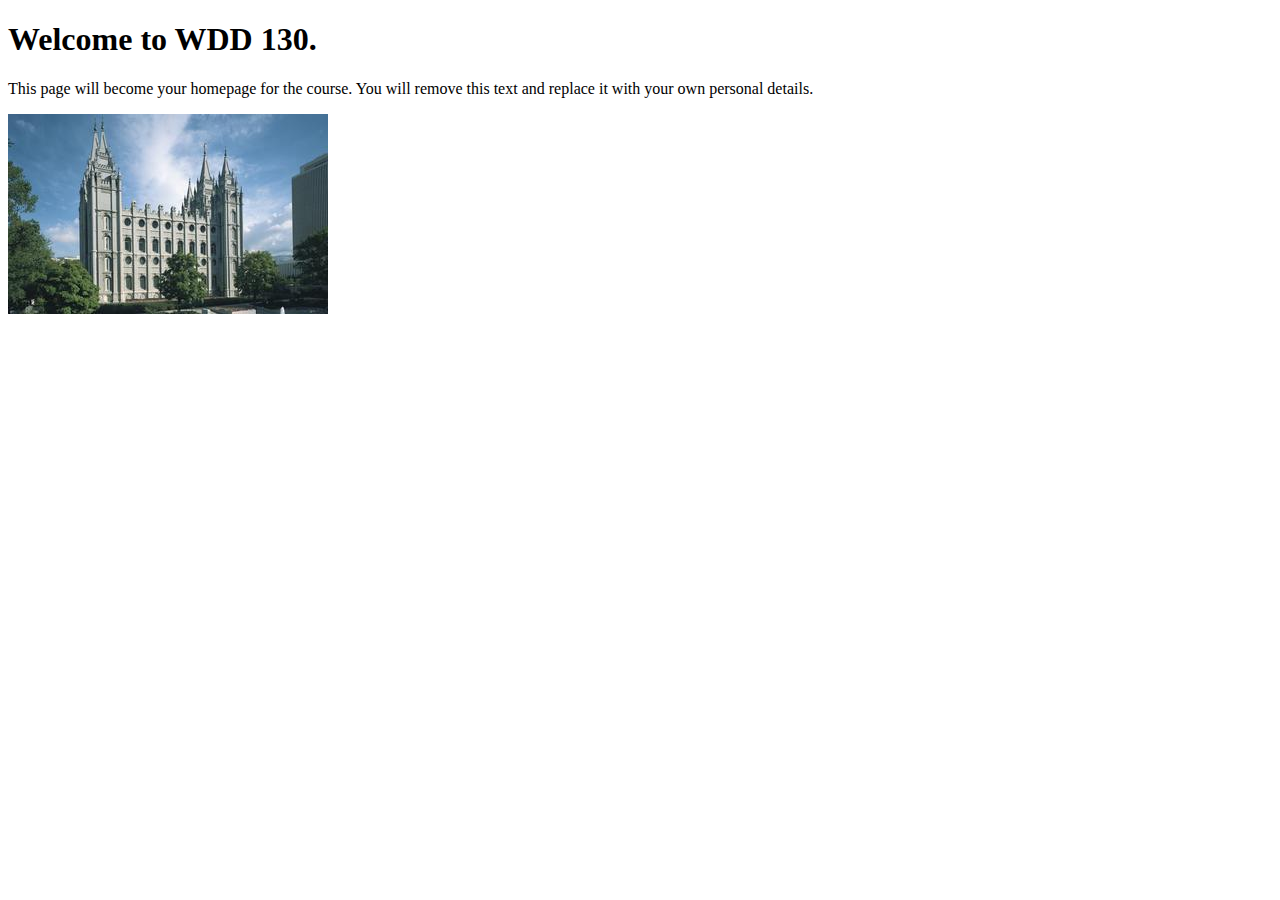
<file: index.html>
<!DOCTYPE html>
<html lang="en">
<head>
    <meta charset="UTF-8">
    <meta name="viewport" content="width=device-width, initial-scale=1.0">
    <title>WDD 130 | Personal Homepage</title>
</head>
<body>
    <h1>Welcome to WDD 130.</h1>
    <p>This page will become your homepage for the course. You will remove this text and replace it with your own personal details.</p>

    <img src="images/salt-lake-temple.jpg" alt="The Salt Lake Temple.">
</body>
</html>
</file>
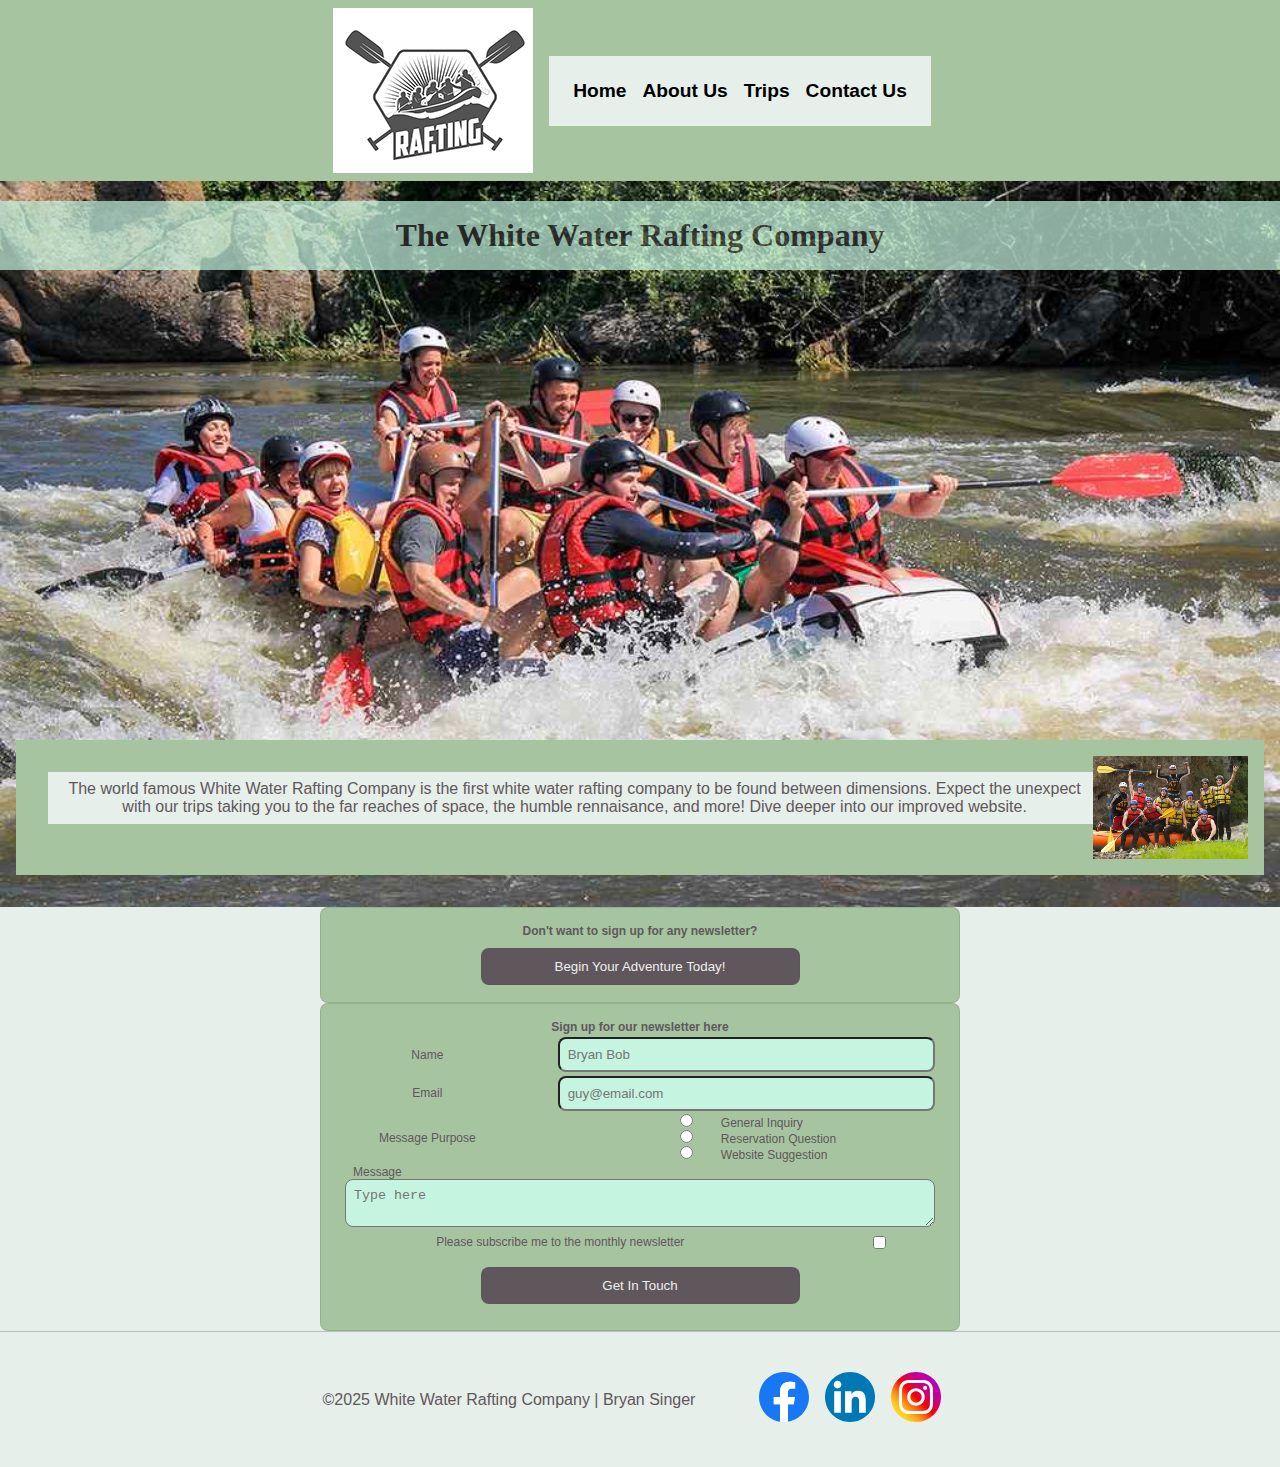
<file: wwr/index.html>
<!DOCTYPE html>
<html lang="en">

<head>
    <meta charset="UTF-8">
    <meta name="viewport" content="width=device-width, initial-scale=1.0">
    <meta name="description"
        content="Here, find at a glance all the necessary information about the White Water Rafting Company. This includes details on what to expect on your adventure, a history of the company and sport, and and further glimpses into the possibilities of rafting with the company.">
    <meta name="author" content="Bryan Singer">
    <link rel="stylesheet" href="styles/rafting.css">
    <title>About WWR</title>
</head>

<body>
    <header>
        <img src="images/wwr-logo.png" alt="The white water rafting site logo.">
        <nav>
            <a href="index.html">Home</a>
            <a href="about.html">About Us</a>
            <a href="trips.html">Trips</a>
            <a href="contact.html">Contact Us</a>
        </nav>
    </header>

    <main>
        <div class="hero">
            <img src="images/rafting-hero.jpg" alt="A group of happy whit ewater rafters">
            <h1>The White Water Rafting Company</h1>
            <article>
                <img src="images/rafting-smaller.jpg" alt="A happy white water rafting customer">
                <p>
                    The world famous White Water Rafting Company is the first white water rafting company to be found
                    between dimensions. Expect the unexpect with our trips taking you to the far reaches of space, the
                    humble rennaisance, and more! Dive deeper into our improved website.
                </p>
            </article>
        </div>
        <div class="submit">
            <form>
                <div class="form-item action">
                    <label for="action">Don't want to sign up for any newsletter?</label>
                    <button type="submit" formaction="trips.html">Begin Your Adventure Today!</button>
                </div>
            </form>
            <form>
                <div class="form-item title">
                    <label for="title">Sign up for our newsletter here</label>
                </div>
                <div class="form-item column2">
                    <label for="fullname">Name</label>
                    <input type="text" id="fullname" name="fullname" placeholder="Bryan Bob" required>
                </div>

                <div class="form-item column2">
                    <label for="useremail">Email</label>
                    <input type="email" id="useremail" name="useremail" placeholder="guy@email.com" required>
                </div>

                <div class="form-item column2 rows">
                    <label class="purpose">Message Purpose</label>
                    <div class="selections">
                        <div id="one">
                            <input type="radio" id="inquiry" name="purpose" value="General Inquiry">
                            <label for="inquiry">General Inquiry</label>
                        </div>
                        <div id="two">
                            <input type="radio" id="question" name="purpose" value="Reservation Question">
                            <label for="question">Reservation Question</label>
                        </div>
                        <div id="three">
                            <input type="radio" id="suggestion" name="purpose" value="Website Suggestion">
                            <label for="suggestion">Website Suggestion</label>
                        </div>
                    </div>
                </div>

                <div class="form-item textarea">
                    <label for="feedback">Message</label>
                    <textarea id="feedback" name="feedback" rows="2" placeholder="Type here"></textarea>
                </div>

                <div class="form-item column1">
                    <label for="subscribe">Please subscribe me to the monthly newsletter</label>
                    <input type="checkbox" id="subscribe" name="subscribe">
                </div>

                <button type="submit">Get In Touch</button>

            </form>
        </div>
    </main>

    <footer>
        <p>&copy;2025 White Water Rafting Company | Bryan Singer</p>
        <nav class="socialmedia">
            <a href="https://facebook.com">
                <img src="images/facebook-logo.svg" alt="Facebook Icon">
            </a>
            <a href="https://linkedin.com">
                <img src="images/linkedin-logo.svg" alt="LinkedIn Icon">
            </a>
            <a href="https://instagram.com">
                <img src="images/insta-logo.svg" alt="Instagram Icon">
            </a>
        </nav>
    </footer>
</body>

</html>
</file>
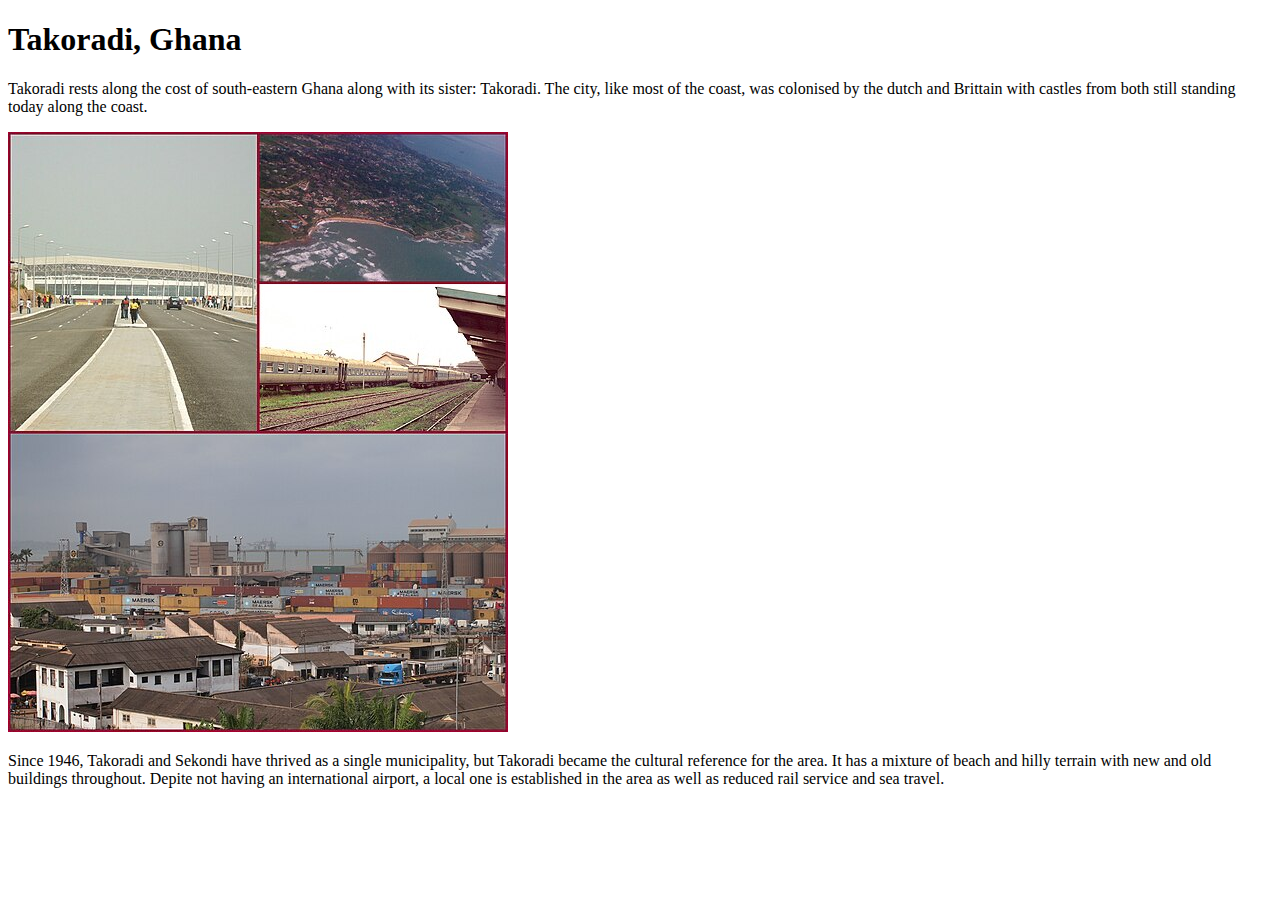
<file: week01/favorite-city.html>
<!DOCTYPE html>
<html lang="en">

<head>
    <meta charset="UTF-8">
    <meta name="viewport" content="width=device-width, initial-scale=1.0">
    <title>My Favorite City</title>
</head>

<body>
    <h1>Takoradi, Ghana</h1>
    <p>Takoradi rests along the cost of south-eastern Ghana along with its sister: Takoradi. The city, like most of the
        coast, was colonised by the dutch and Brittain with castles from both still standing today along the coast.</p>
    <img src="../images/sekondi-takoradi-life.jpg"
        alt="Four pictures depicting an arterial roadway, aerial coastal view, train station, and sprawling residential housing with industrial storage in the background.">
    <p>Since 1946, Takoradi and Sekondi have thrived as a single municipality, but Takoradi became the cultural
        reference for the area. It has a mixture of beach and hilly terrain with new and old buildings throughout.
        Depite not having an international airport, a local one is established in the area as well as reduced rail
        service and sea travel.</p>
</body>

</html>
</file>
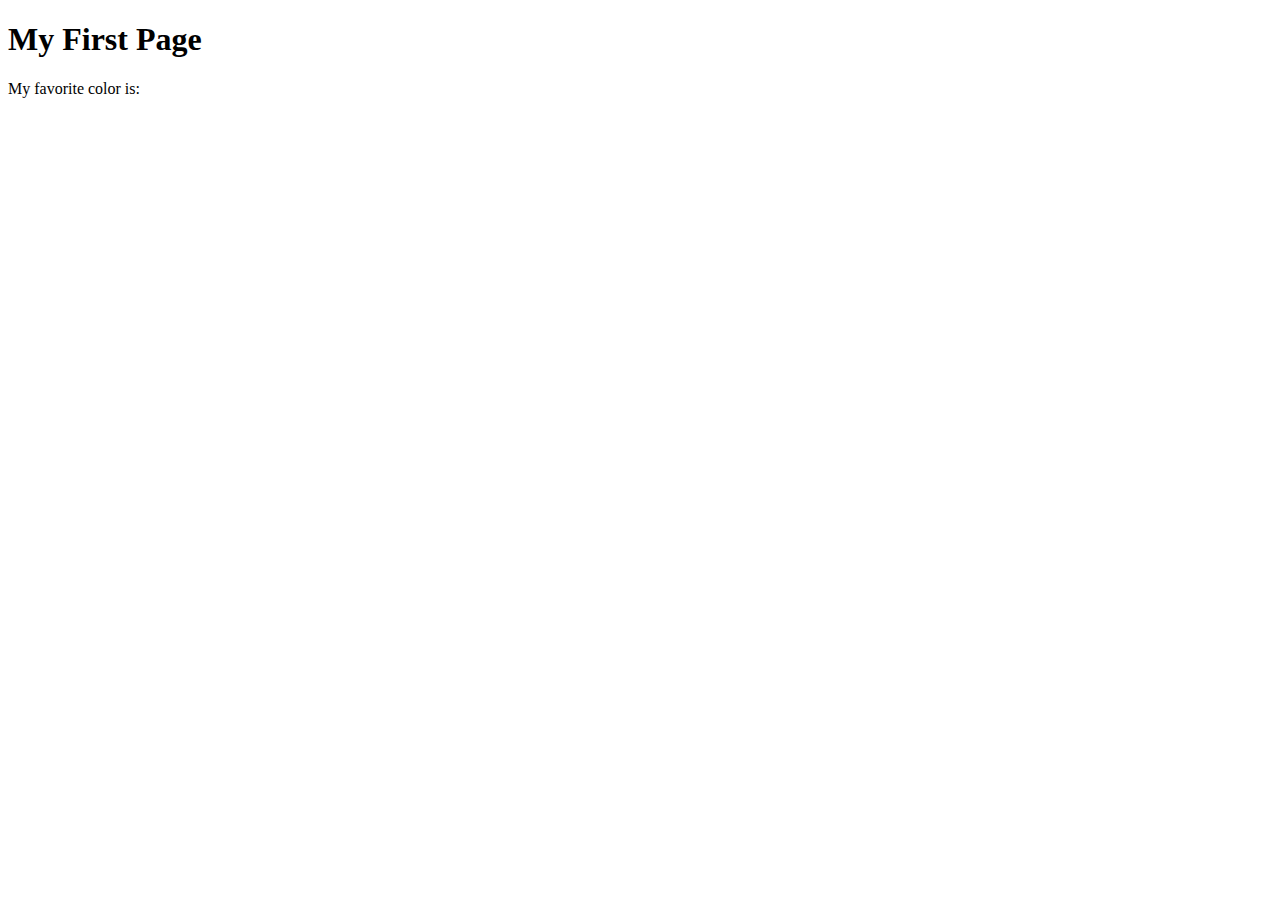
<file: week01/first-page.html>
<!DOCTYPE html>
<html lang="en">
<head>
    <meta charset="UTF-8">
    <meta name="viewport" content="width=device-width, initial-scale=1.0">
    <title>My First Page</title>
</head>
<body>
    <h1>My First Page</h1>
    <p>My favorite color is: </p>
</body>
</html>
</file>
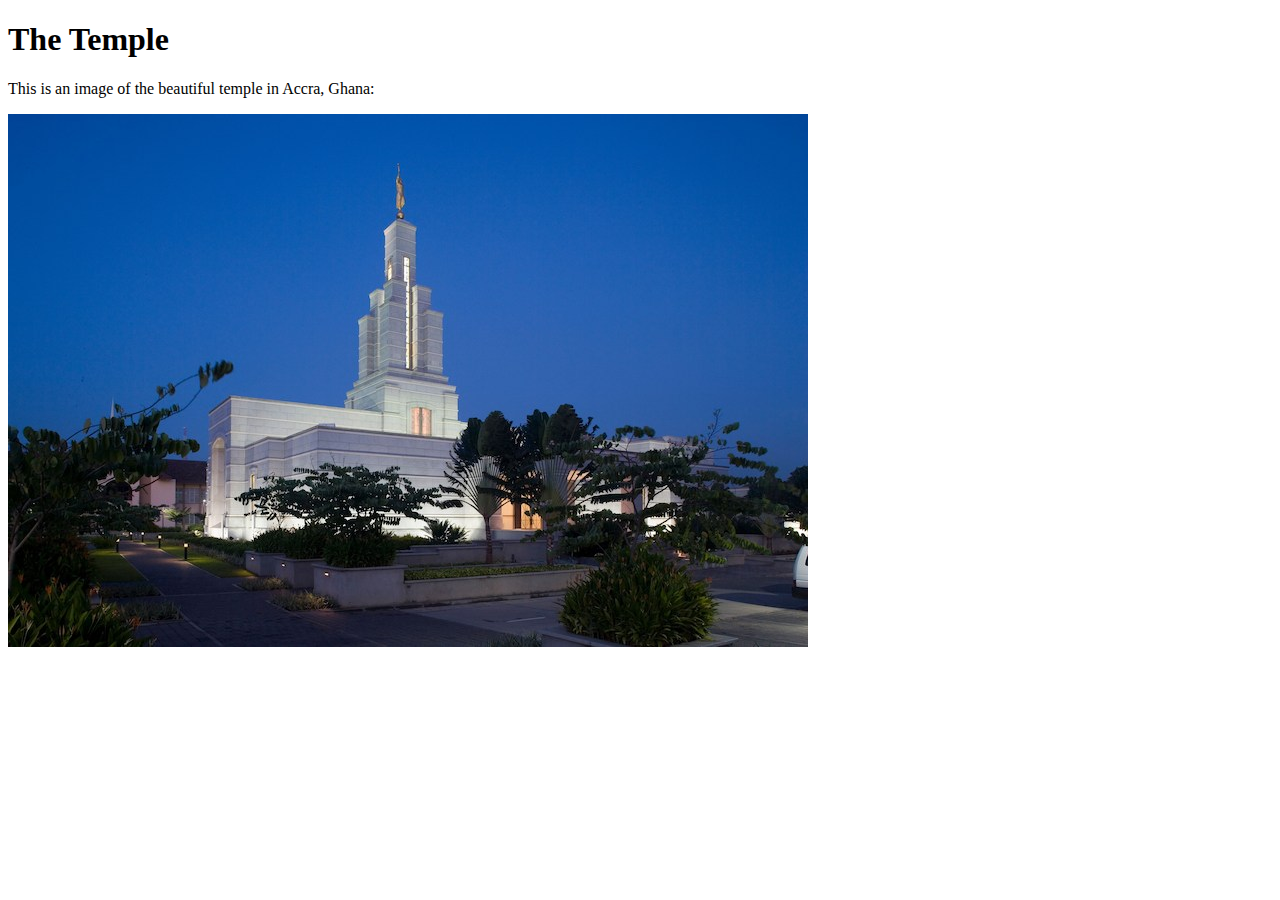
<file: week01/images-solution.html>
<!DOCTYPE html>
<html lang="en">
<head>
    <meta charset="UTF-8">
    <meta name="viewport" content="width=device-width, initial-scale=1.0">
    <title>Temple Image</title>
</head>
<body>
    <h1>The Temple</h1>
    <p>This is an image of the beautiful temple in Accra, Ghana:</p>
    <img src="images/temple-small.jpg" alt="The Accra Ghana Temple">
    
</body>
</html>
</file>
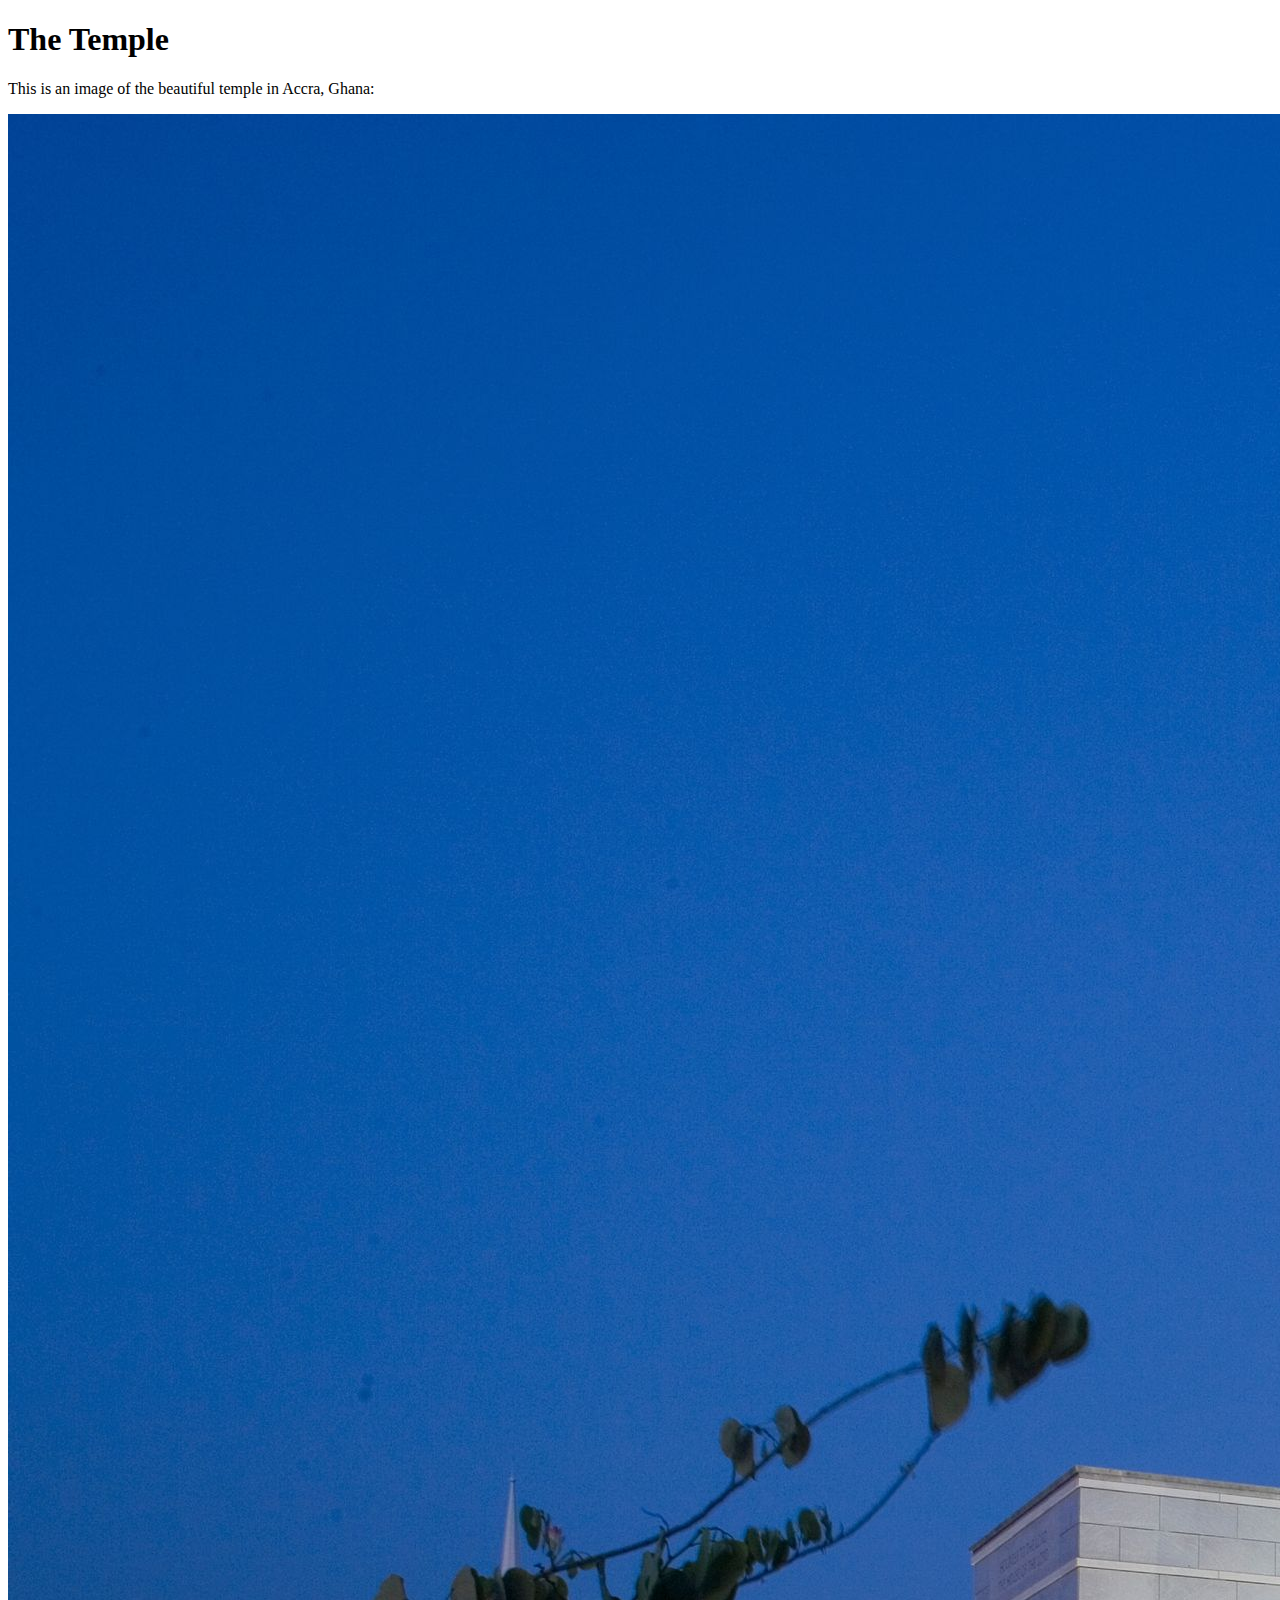
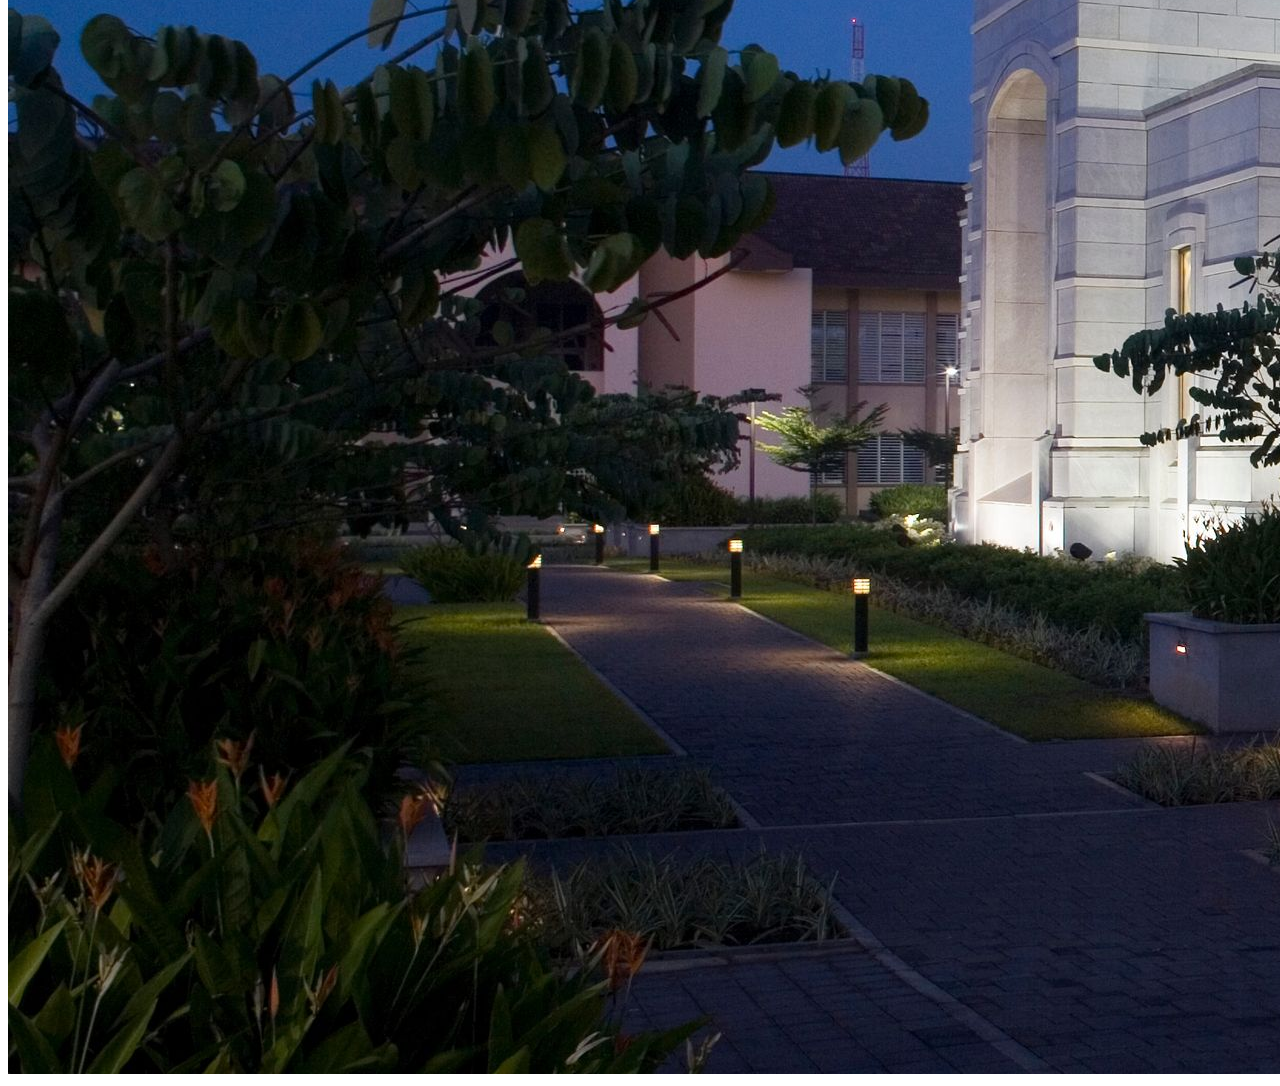
<file: week01/images.html>
<!DOCTYPE html>
<html lang="en">
<head>
    <meta charset="UTF-8">
    <meta name="viewport" content="width=device-width, initial-scale=1.0">
    <title>Temple Image</title>
</head>
<body>
    <h1>The Temple</h1>
    <p>This is an image of the beautiful temple in Accra, Ghana:</p>
    <img src="images/temple-large.jpeg" alt="The Accra Ghana Temple">
    
</body>
</html>
</file>
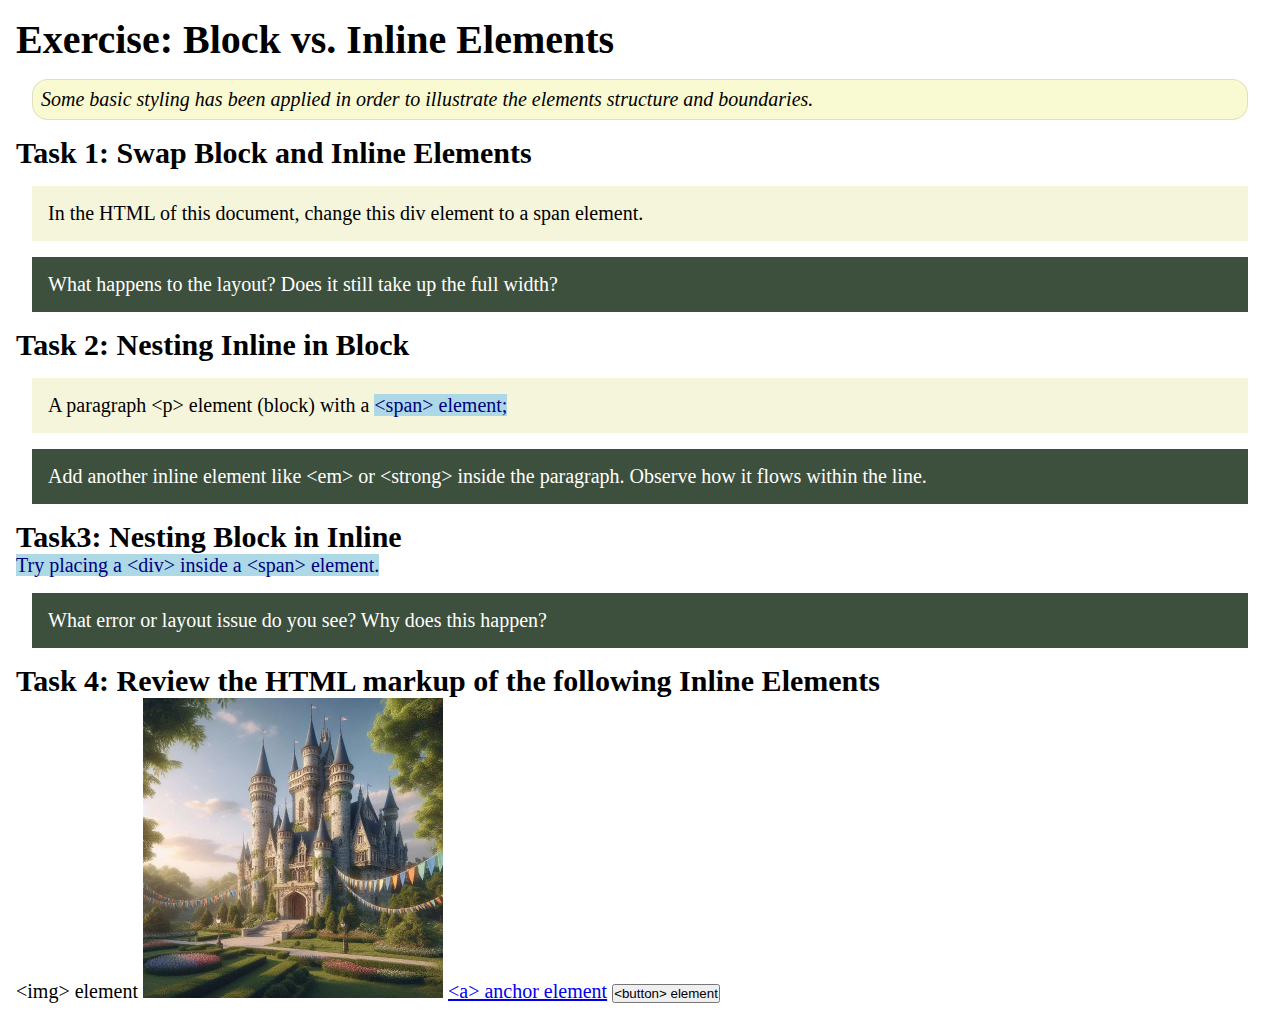
<file: week02/block-vs-inline.html>
<!DOCTYPE html>
<html lang="en">

<head>
    <meta charset="UTF-8">
    <meta name="viewport" content="width=device-width, initial-scale=1.0">
    <title>Exercise: Block vs. Inline Elements</title>
    <link rel="stylesheet" href="styles/block-vs-inline.css">
</head>

<body>
    <main>
        <h1>Exercise: Block vs. Inline Elements</h1>
        <p class="note">Some basic styling has been applied in order to illustrate the elements structure and
            boundaries.</p>

        <h2>Task 1: Swap Block and Inline Elements</h2>
        <div>In the HTML of this document, change this div element to a span element.</div>

        <p class="question">What happens to the layout? Does it still take up the full width?</p>

        <h2>Task 2: Nesting Inline in Block</h2>
        <p>A paragraph &lt;p&gt; element (block) with a <span>&lt;span&gt; element;</span></p>
        <p class="question">Add another inline element like &lt;em&gt; or &lt;strong&gt; inside the paragraph. Observe
            how it flows within the line.</p>

        <h2>Task3: Nesting Block in Inline</h2>
        <span>Try placing a &lt;div&gt; inside a &lt;span&gt; element.</span>
            <p class="question">What error or layout issue do you see? Why does this happen?</p>


            <h2>Task 4: Review the HTML markup of the following Inline Elements</h2>
        &lt;img&gt; element
        <img src="images/castle.webp" alt="placeholder image (images are inline)" width="300" height="300">
        <a href="https://churchofjesuschrist.org">&lt;a&gt; anchor element</a>
        <button type="button">&lt;button&gt; element</button>
    </main>
</body>

</html>
</file>
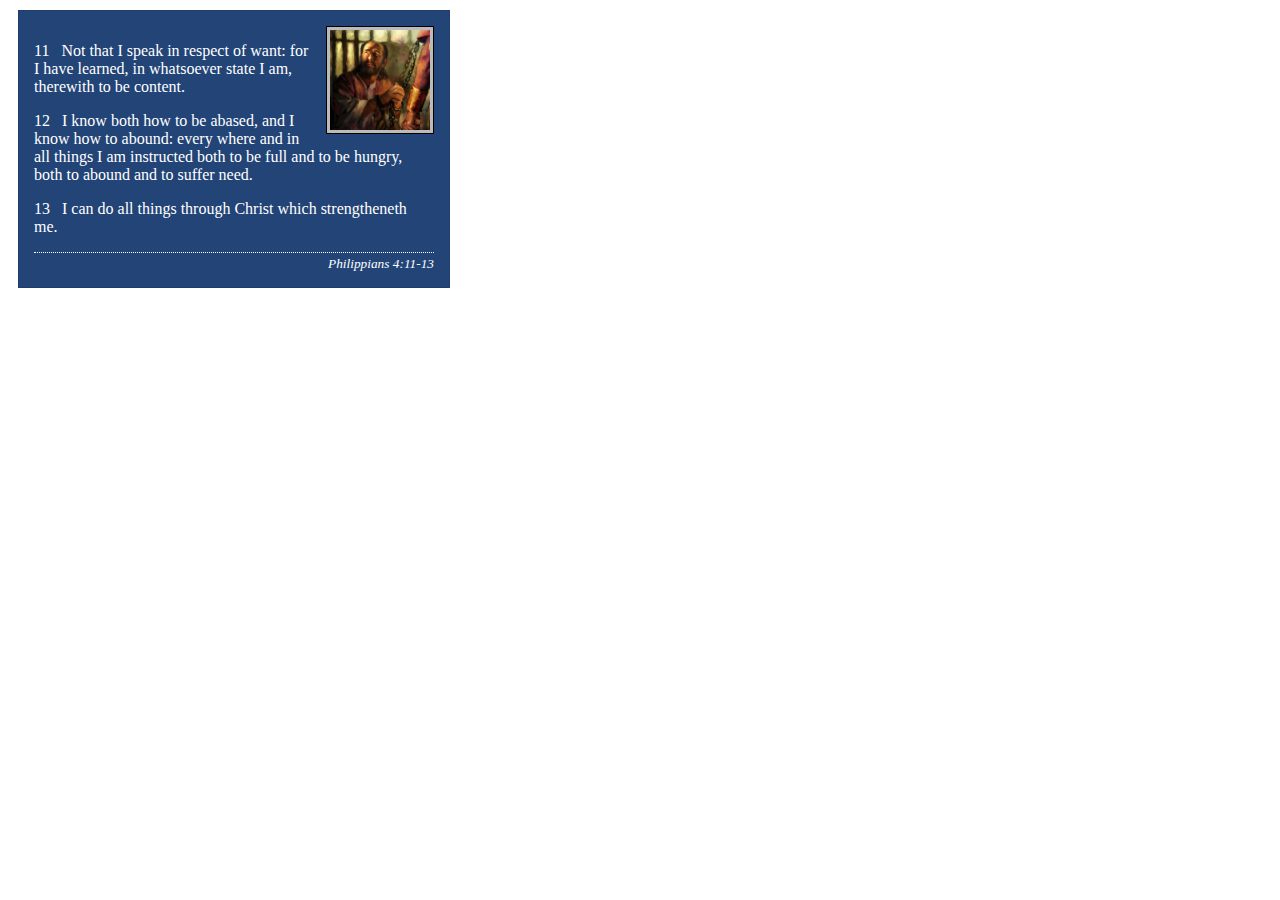
<file: week02/box-model-solution.html>
<!DOCTYPE html>
<html lang="en">
<head>
    <meta charset="UTF-8">
    <meta name="viewport" content="width=device-width, initial-scale=1.0">
    <title>Box Model Activity</title>
    <link rel="stylesheet" href="styles/box-model-solution.css">
</head>
<body>
    <main>
        <div class="callout">
            <img src="images/apostle-paul-imprisoned.webp" alt="Paul the Apostle - Imprisoned in Rome" width="200" height="200">
            <blockquote>
                <p>11 &nbsp; Not that I speak in respect of want: for I have learned, in whatsoever state I am, therewith to be content.</p>
                <p>12 &nbsp; I know both how to be abased, and I know how to abound: every where and in all things I am instructed both to be full and to be hungry, both to abound and to suffer need.</p>
                <p>13 &nbsp; I can do all things through Christ which strengtheneth me.</p>
            </blockquote>
            <cite>Philippians 4:11-13</cite>
        </div>
    </main>
</body>
</html>
</file>
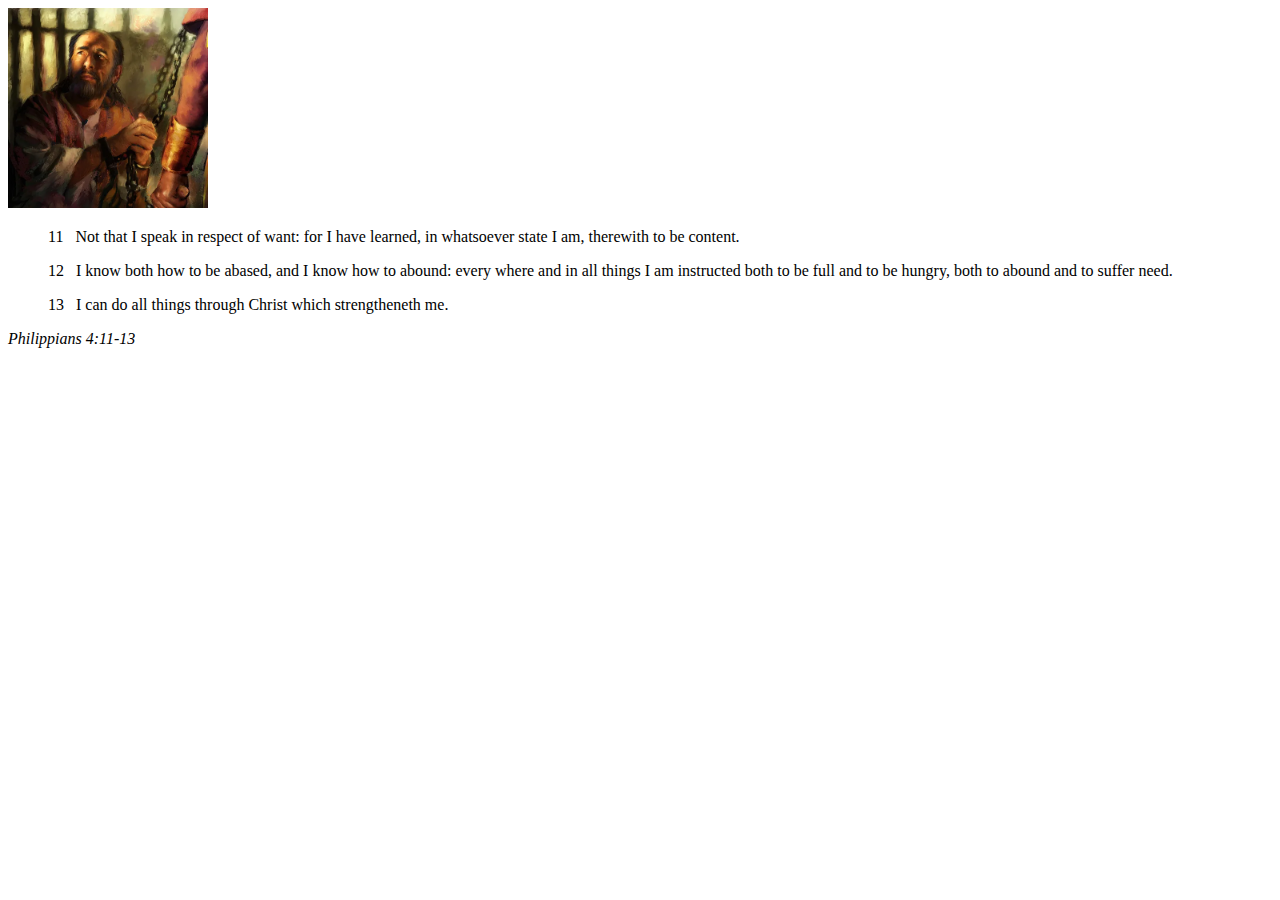
<file: week02/box-model.html>
<!DOCTYPE html>
<html lang="en">
<head>
    <meta charset="UTF-8">
    <meta name="viewport" content="width=device-width, initial-scale=1.0">
    <title>Box Model Activity</title>
</head>
<body>
    <main>
        <div class="callout">
            <img src="images/apostle-paul-imprisoned.webp" alt="Paul the Apostle - Imprisoned in Rome" width="200" height="200">
            <blockquote>
                <p>11 &nbsp; Not that I speak in respect of want: for I have learned, in whatsoever state I am, therewith to be content.</p>
                <p>12 &nbsp; I know both how to be abased, and I know how to abound: every where and in all things I am instructed both to be full and to be hungry, both to abound and to suffer need.</p>
                <p>13 &nbsp; I can do all things through Christ which strengtheneth me.</p>
            </blockquote>
            <cite>Philippians 4:11-13</cite>
        </div>
    </main>
</body>
</html>
</file>
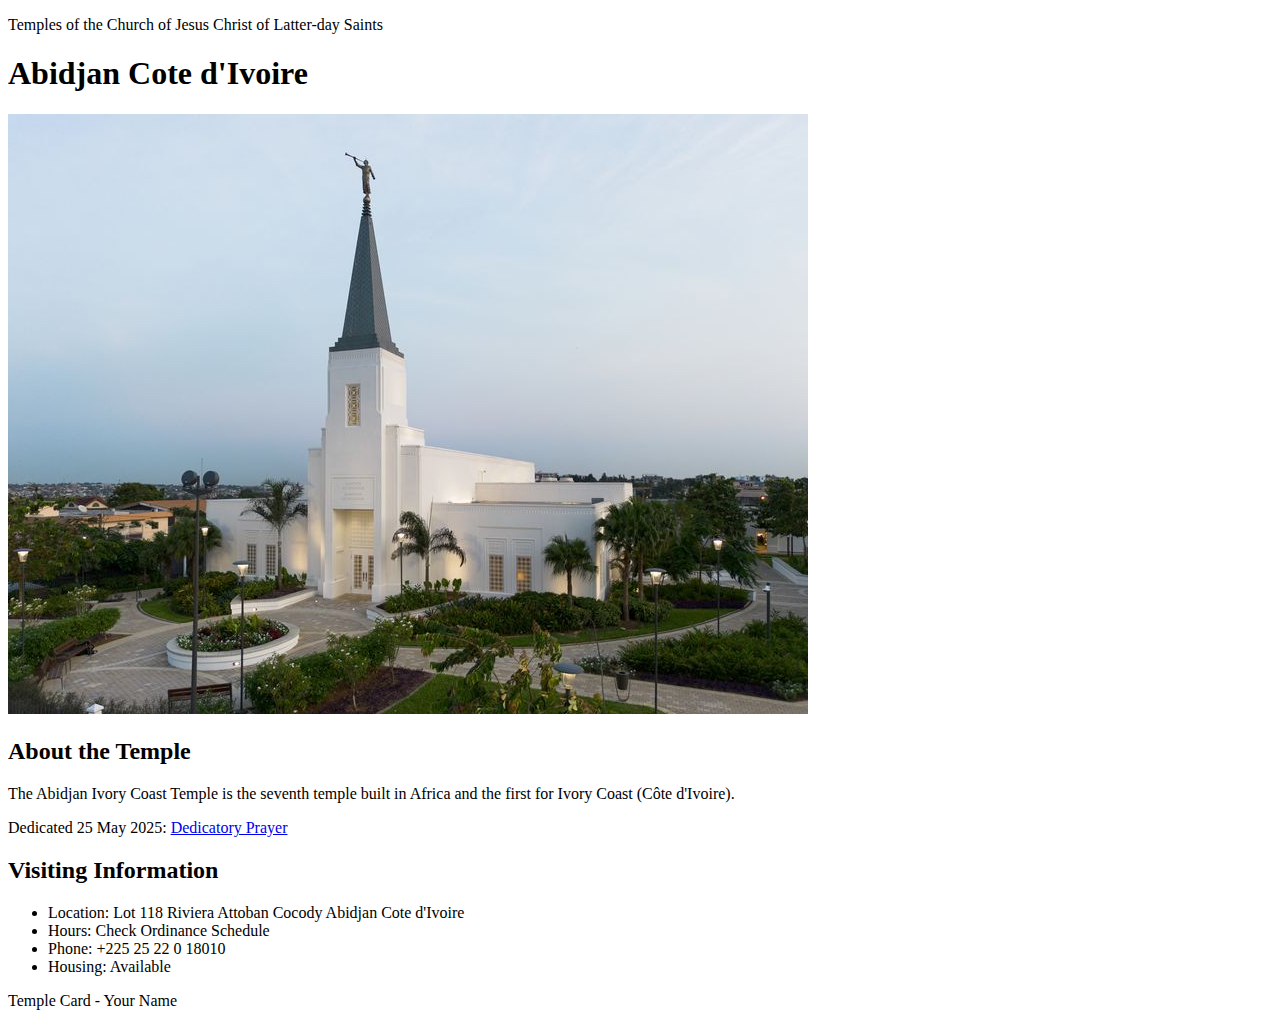
<file: week02/temple.html>
<!DOCTYPE html>
<html lang="en">

<head>
    <meta charset="UTF-8">
    <meta name="viewport" content="width=device-width, initial-scale=1.0">
    <title>Temple Card - Abidjan Cote d'Ivoire</title>
</head>

<body>
    <header>
        <p>Temples of the Church of Jesus Christ of Latter-day Saints</p>
    </header>
    <main>
        <h1>Abidjan Cote d'Ivoire</h1>
        <picture>
            <img src="images/abidjan-ivory-coast.jpeg" alt="Abidjan Cote d'Ivoire Temple">
        </picture>
        <section>
            <h2>About the Temple</h2>
            <p>The Abidjan Ivory Coast Temple is the seventh temple built in Africa and the first for Ivory Coast (Côte
                d'Ivoire).</p>
            <p>Dedicated 25 May 2025: <a
                    href="https://www.churchofjesuschrist.org/temples/dedicatory-prayer/abidjan-ivory-coast-temple/2025-05-25?lang=eng"
                    target="_blank" rel="noopener noreferrer">Dedicatory Prayer</a></p>
        </section>
        <section>
            <h2>Visiting Information</h2>
            <ul>
                <li>Location: Lot 118 Riviera Attoban Cocody Abidjan Cote d'Ivoire</li>
                <li>Hours: Check Ordinance Schedule</li>
                <li>Phone: +225 25 22 0 18010</li>
                <li>Housing: Available</li>
            </ul>
        </section>
    </main>
    <footer>
        <p>Temple Card - Your Name</p>
    </footer>
</body>

</html>
</file>
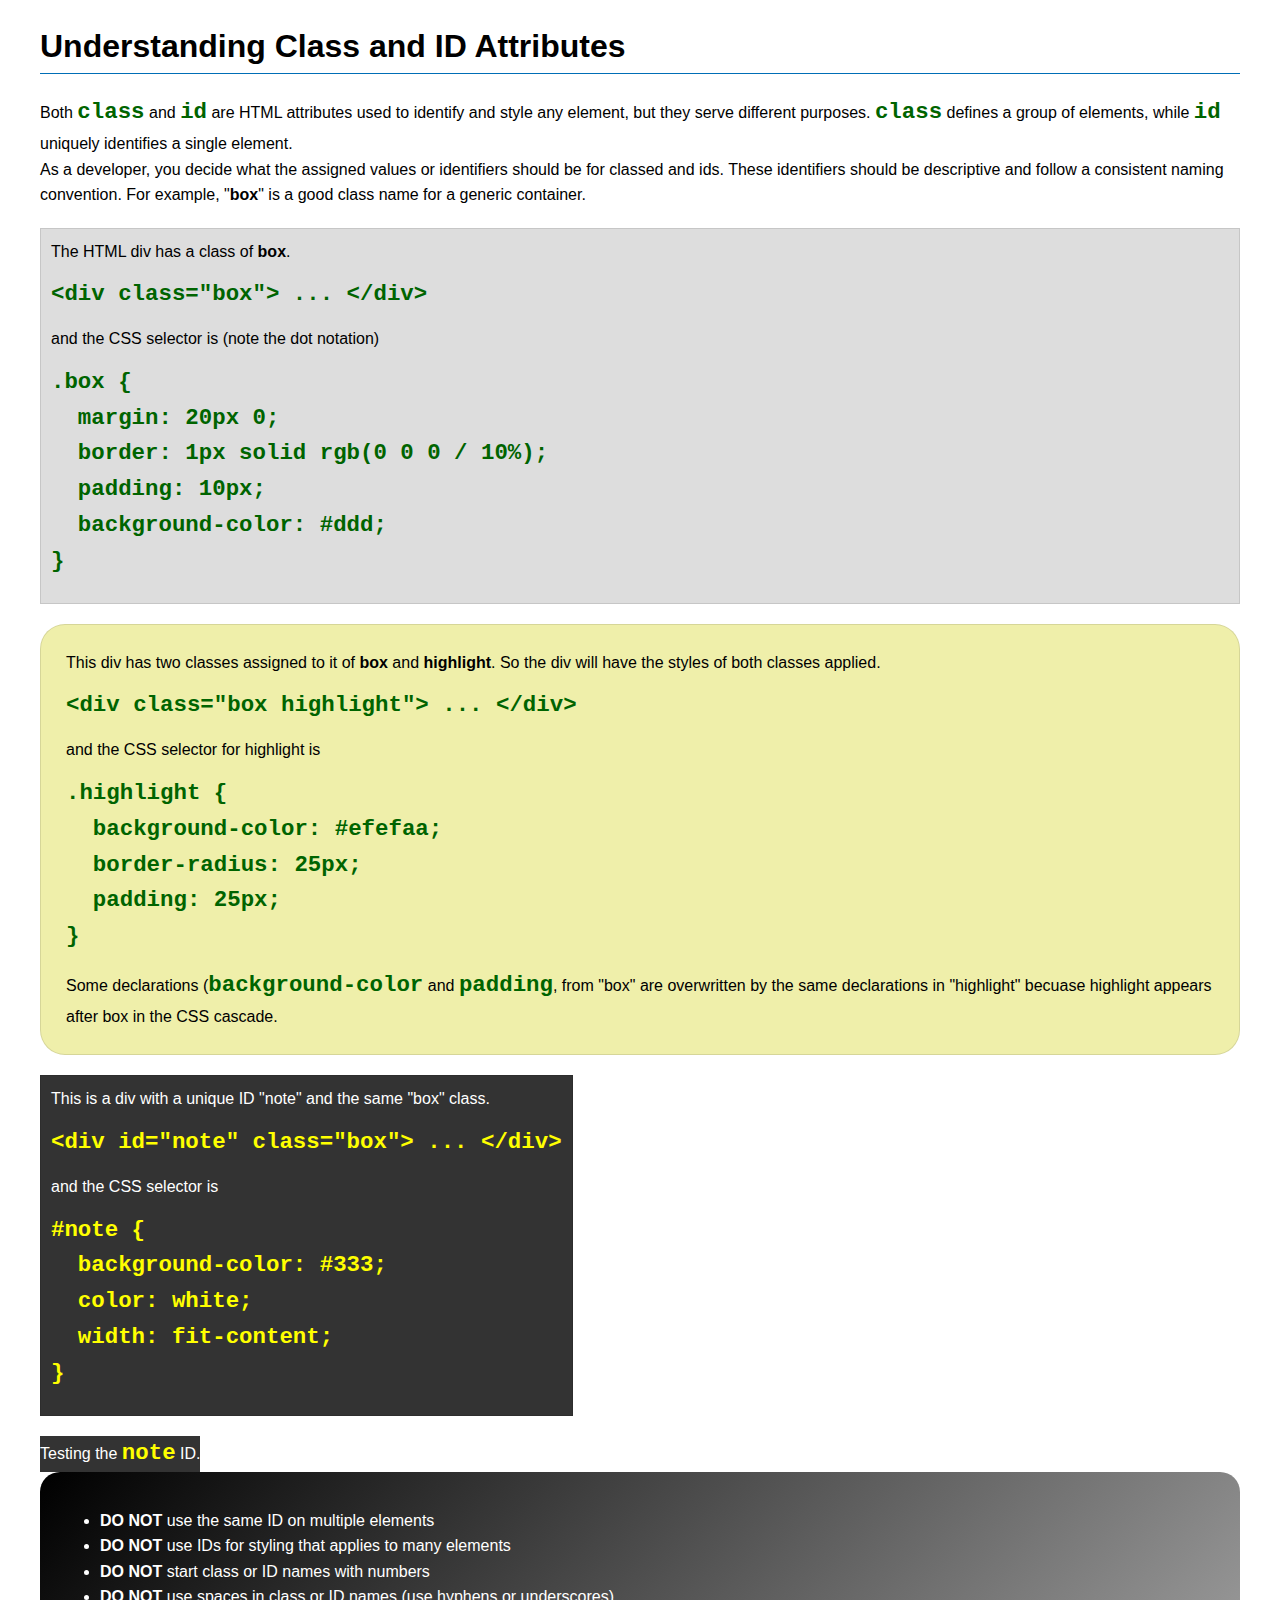
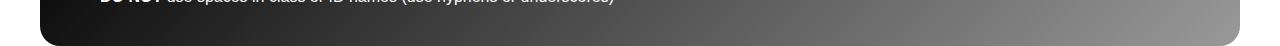
<file: week03/class-and-id.html>
<!DOCTYPE html>
<html lang="en">

<head>
    <meta charset="UTF-8">
    <meta name="viewport" content="width=device-width, initial-scale=1.0">
    <title>Class vs ID Attributes</title>
    <link rel="stylesheet" href="styles/class-and-id.css">
</head>

<body>
    <h1>Understanding Class and ID Attributes</h1>
    <p>Both <code>class</code> and <code>id</code> are HTML attributes used to identify and style any element, but they
        serve different purposes. <code>class</code> defines a group of elements, while <code>id</code> uniquely
        identifies a single element.</p>
    <p>As a developer, you decide what the assigned values or identifiers should be for classed and ids. These
        identifiers should be
        descriptive and follow a consistent naming convention. For example, "<strong>box</strong>" is a good class name
        for a generic container.</p>
    <div class="box">
        <p>The HTML div has a class of <strong>box</strong>.</p>
        <pre><code class="html">&lt;div class="box"&gt; ... &lt;/div&gt;</code></pre>
        and the CSS selector is (note the dot notation)
        <pre><code class="css">.box {
  margin: 20px 0;
  border: 1px solid rgb(0 0 0 / 10%);
  padding: 10px;
  background-color: #ddd; 
}</code></pre>
    </div>

    <div class="box highlight">
        <p>This div has two classes assigned to it of <strong>box</strong> and <strong>highlight</strong>. So the div
            will have the styles of both classes applied.</p>
        <pre><code class="html">&lt;div class="box highlight"&gt; ... &lt;/div&gt;</code></pre>
        and the CSS selector for highlight is
        <pre><code class="css">.highlight {
  background-color: #efefaa;
  border-radius: 25px;
  padding: 25px;
}</code></pre>
<p>Some declarations (<code>background-color</code> and <code>padding</code>, from "box" are overwritten by the same declarations in "highlight" becuase highlight appears after box in the CSS cascade.</p>
    </div>

    <div id="note" class="box">
        <p>This is a div with a unique ID "note" and the same "box" class.</p>
        <pre><code class="html">&lt;div id="note" class="box"&gt; ... &lt;/div&gt;</code></pre>
        and the CSS selector is
        <pre><code class="css">#note {
  background-color: #333;
  color: white;
  width: fit-content;
}</code></pre>
    </div>

    <div id="note">
        <p>Testing the <code>note</code> ID.</p>
    </div>

    <section id="best-practice">
        <ul>
            <li><strong>DO NOT</strong> use the same ID on multiple elements</li>
            <li><strong>DO NOT</strong> use IDs for styling that applies to many elements</li>
            <li><strong>DO NOT</strong> start class or ID names with numbers</li>
            <li><strong>DO NOT</strong> use spaces in class or ID names (use hyphens or underscores)</li>
        </ul>
    </section>




</body>

</html>
</file>
<file: wwr/styles/rafting.css>
:root {
    --primary-color: #C5F4E0;
    --secondary-color: #A7C4A0;
    --accent1-color: #60575c;
    --accent2-color: #C5F4E0;
    --heading-font: "Times New Roman", "Georgia", serif;
    --body-font: Arial, Helvetica, sans-serif;
}

* {
    margin: 0;
    padding: 0;
    box-sizing: border-box;
    background-color: #E6EFE9;
    color: var(--accent1-color);
}

body {
    min-width: 1029px;
}

header, nav, p, section, article {
    margin: 16px;
    padding: 8px;
}

header {
    background-color: var(--secondary-color);
    /* color: var(--accent2-color); */
    display: flex;
    align-items: center;
    justify-content: center;
}

nav {
    padding: 1rem;
    display: grid;
    grid-template-columns: auto auto auto auto auto;
    align-items: center;
}

nav a {
    padding: 0.5rem;
    text-decoration: none;
    font-size: 1.2rem;
    font-weight: 700;
    color: #000;
}


body {
    font-family: var(--body-font);
    color: var(--accent1-color);
}

header, main, footer {
    /* width: 840px; */
    margin: 0 auto;
}

.hero {
    position: relative;
}

.hero img {
    display: block;
    width: 100%;
    height: auto;
}

h1, h2 {
    font-family: var(--heading-font);
    color: var(--accent1-color);
    text-align: center;
}

.hero h1 {
    position: absolute;
    top: 20px;
    width: 100%;
    padding: 16px;
    text-align: center;
    opacity: 0.7;
    background-color: var(--accent2-color);
    color: #333;
}


.hero article {
    position: absolute;
    right: 0;
    bottom: 16px;
    width: auto;
    padding: 16px;
    text-align: center;
    background-color: var(--secondary-color);
    color: #000;
}

.hero article img {
    position: relative;
    float: right;
    width: auto;
    height: 103.2px;
}

/* .hero button {
    background-color: var(--accent1-color);
    color: #eee;
    padding: 10px 24px;
    border-radius: 8px;
    border: 1px solid #5555;
} */

#history {
    position: relative;
    border: 1px solid rgb(0 0 0 / 0.2);
    padding: 10px;
    height: auto;
    margin: 8px 4px;
    background-color: var(--secondary-color);
}

#history .body1 {
    position: absolute;
    top: 0;
    bottom: 0;
    width: auto;
    padding: 8px 0;
    display: flex;
    align-items: center;
    justify-content: space-around;
    text-wrap: wrap;
    background: transparent;
}

#history .body1 p {
    background: transparent;
    display: grid;
    width: auto;
    height: 100%;
    align-items: center;
}

#history .body1 .one {
    margin-right: 25%;
}

#history .body1 .two {
    margin-left: 25%;
}

#history h2 {
    display: flex;
    justify-content: center;
    margin: 10px 0;
    background-color: transparent;
}

#history img {
    display: block;
    border: 5px solid var(--accent1-color);
    height: 100%;
    margin-left: auto;
    margin-right: auto;
    width: auto;
    text-align: center;
}

#adventure {
    position: relative;
    border: 1px solid rgb(0 0 0 / 0.2);
    height: auto;
    margin: 8px 4px;
    padding: 16px;
}

#adventure h2 {
    display: grid;
    justify-content: center;
    padding: 16px;
}

#adventure form {
    text-decoration: none;
    border: none;
    text-align: center;
}

#adventure label {
    font-weight: 1000;
}

/* #adventure button {
    background-color: var(--accent1-color);
    color: #eee;
    padding: 10px 24px;
    margin: 10px 25%;
    border-radius: 8px;
    border: 1px solid #5555;
    width: 50%;
} */

#adventure button:hover {
    background-color: var(--secondary-color);
    box-shadow: 0 8px 16px 0 rgba(0, 0, 0, 0.6);
    color: #000;
}

#images {
    display: grid;
    justify-content: space-around;
    grid-template-columns: 1fr 1fr 1fr 1fr 1fr;
}

figure {
    display: grid;
    justify-content: center;
    height: 100%;
}

#images img {
    height: 100px;
    width: auto;
    margin: 0 25%;
}

figcaption {
    width: 100%;
    text-align: center;
}

.socialmedia a {
    text-decoration: none;
}

.socialmedia a img {
    width: 50px;
    height: auto;
}

.contact {
    margin: 2rem;
}

.contact h1 {
    text-align: center;
    margin: 1rem;
    padding-bottom: 20px;
}

.contact p {
    text-align: center;
    padding: 0;
}

.submit {
    display: grid;
    grid-template-columns: 1fr auto qfr;
    grid-template-rows: 6rem auto;
}

.submit .map {
    width: 50%;
    height: 20rem;
}

.map iframe {
    align-items: start;
    width: 100%;
    height: 100%;
}

label, input, form, .form-item, .selections, #one, #two, #three, .action {
    background-color: var(--secondary-color);
}

form, .submit form {
    width: 50%;
    margin: 0 auto;
    padding: 1rem 0;
    border: 1px solid rgb(0 0 0 / 0.1);
    border-radius: 0.5rem;
    font-size: .75rem;
}

.form-item {
    display: grid;
    align-items: center;
}

.form-item p {
    display: flex;
    margin: 0;
    padding: 0;
    align-content: center;
    text-align: left;
}

.action {
    font-weight: 800;
    width: 100%;
}

.title {
    font-weight: 800;
}

.column1 {
    grid-template-columns: 3fr 1fr;
    margin: 0.5rem 0;
}

.column2 {
    grid-template-columns: 1fr 2fr;
    margin: 0.2rem 0;
}

.hero form {
    position: absolute;
    background-color: var(--accent2-color);
    padding: 1rem;
    width: 25%;
    bottom: 10px;
    right: 15px;
    text-align: center;
}

label {
    text-align: center;
    grid-column: 1;
}

.textarea label {
    text-align: left;
    margin-left: 2rem;
}

input, textarea {
    background-color: var(--accent2-color);
    padding: 0.5rem;
    border-radius: 0.5rem;
    align-items: center;
    margin: 0 1.5rem;
}

button {
    background-color: var(--accent1-color);
    color: #eee;
    padding: 10px 24px;
    margin: 10px 25%;
    border-radius: 8px;
    border: 1px solid #5555;
    width: 50%;
}

button:hover {
    background-color: var(--primary-color);
    box-shadow: 0 8px 16px 0 rgba(0, 0, 0, 0.6);
    color: #000;
}

#query {
    margin-left: 2rem;
    align-content: space-around;
}

.hero form label {
    background-color: transparent;
}

.selections {
    display: grid;
    grid-template-rows: auto auto auto;
    justify-content: center;
}


footer {
    display: flex;
    align-items: center;
    justify-content: center;
    border-top: 1px solid rgb(0, 0, 0, 0.2);
}

footer p {
    display: flex;
    justify-content: center;
}

.trips {
    display: grid;
    grid-template-columns: auto auto auto;
    margin: 8px 4px;
    padding: 10px;
    border: 1px solid rgb(0, 0, 0, 0.2);
    align-items: center;
}

.trips div {
    border: 1px solid black;
    padding: 10px;
    text-align: center;
    width: 75%;
    height: 100%;
    margin-left: 12.5%;
}

.trips img {
    height: 200px;
    width: auto;
}

.trips h2 {
    margin: 16px;
    padding: 8px;
}

/* .trips button {
    background-color: var(--accent1-color);
    color: #eee;
    padding: 10px 24px;
    margin: 0;
    border-radius: 8px;
    border: 1px solid #5555;
} */

.table {
    margin: 8px 4px;
    padding: 10px;
    margin: 0 25% 0;
}

.table table {
    border-collapse: collapse;
    border: 2px solid rgb(140, 140, 140);
    letter-spacing: 1px;
}

th, td {
    border: 1px solid rgb(150, 150, 150);
    padding: 8px 12px;
    text-align: center;
}

thead tr {
    background-color: rgb(0, 0, 0);
    color: white;
    font-weight: 700;
}
</file>
<file: week02/styles/block-vs-inline.css>
* {
    margin: 0;
    padding: 0;
}

body {
    font-size: 20px;
    margin: 1rem;
}

p,
div {
    background-color: beige;
    margin: 1rem;
    padding: 1rem;
}

span {
    color: navy;
    background-color: lightblue;
}

code {
    margin: 0;
    padding: 0;
    color: green;
    font-size: 1.2rem;
}

.note {
    font-style: italic;
    background-color: lightgoldenrodyellow;
    border-radius: 1rem;
    border: 1px solid rgb(0 0 0 / 10%);
    margin: 1rem;
    padding: .5rem;
}

.question {
    background-color: #3d503d;
    color: #fff;
}
</file>
<file: week02/styles/box-model-solution.css>
.callout {
    max-width: 400px;
    margin: 10px;
    border: 1px solid rgba(0, 0, 0, .1);
    padding: 15px;
    background-color: #247;
    color: #fff;
}

.callout img {
    float: right;
    margin: 0 0 10px 15px;
    border: 1px solid #000;
    padding: 3px;
    background-color: #bbb;
    width: 100px;
    height: auto;

}

blockquote {
    margin: 0;
}

cite {
    display: block;
    border-top: 1px dotted #fff;
    padding-top: 3px;
    text-align: right;
    font-size: smaller;
}
</file>
<file: week03/styles/class-and-id.css>
body {
    font-family: Arial, sans-serif;
    line-height: 1.6;
    margin: 0;
    padding: 0 40px;
}

h1 {
    border-bottom: 1px solid rgb(0 110 182);
    padding-bottom: 0;
}



p {
    margin: 0;
}

code {
    color: darkgreen;
    font-weight: 700;
    font-size: 1.4rem;
}

/* Class examples - can be reused */

.box {
    margin: 20px 0;
    border: 1px solid rgb(0 0 0 / 10%);
    padding: 10px;
    background-color: #ddd; /* this is shorthand for #dddddd */
}

.highlight {
    background-color: #efefaa;
    border-radius: 25px;
    padding: 25px;
}

/* ID examples - should be unique */

#note {
    background-color: #333;
    color: white;
    width: fit-content;
}

#note code {
    color: yellow;
}

#best-practice {
    background: linear-gradient(135deg, #000 0%, #999 100%);
    color: white;
    border-radius: 20px;
    padding: 20px
}
</file>
